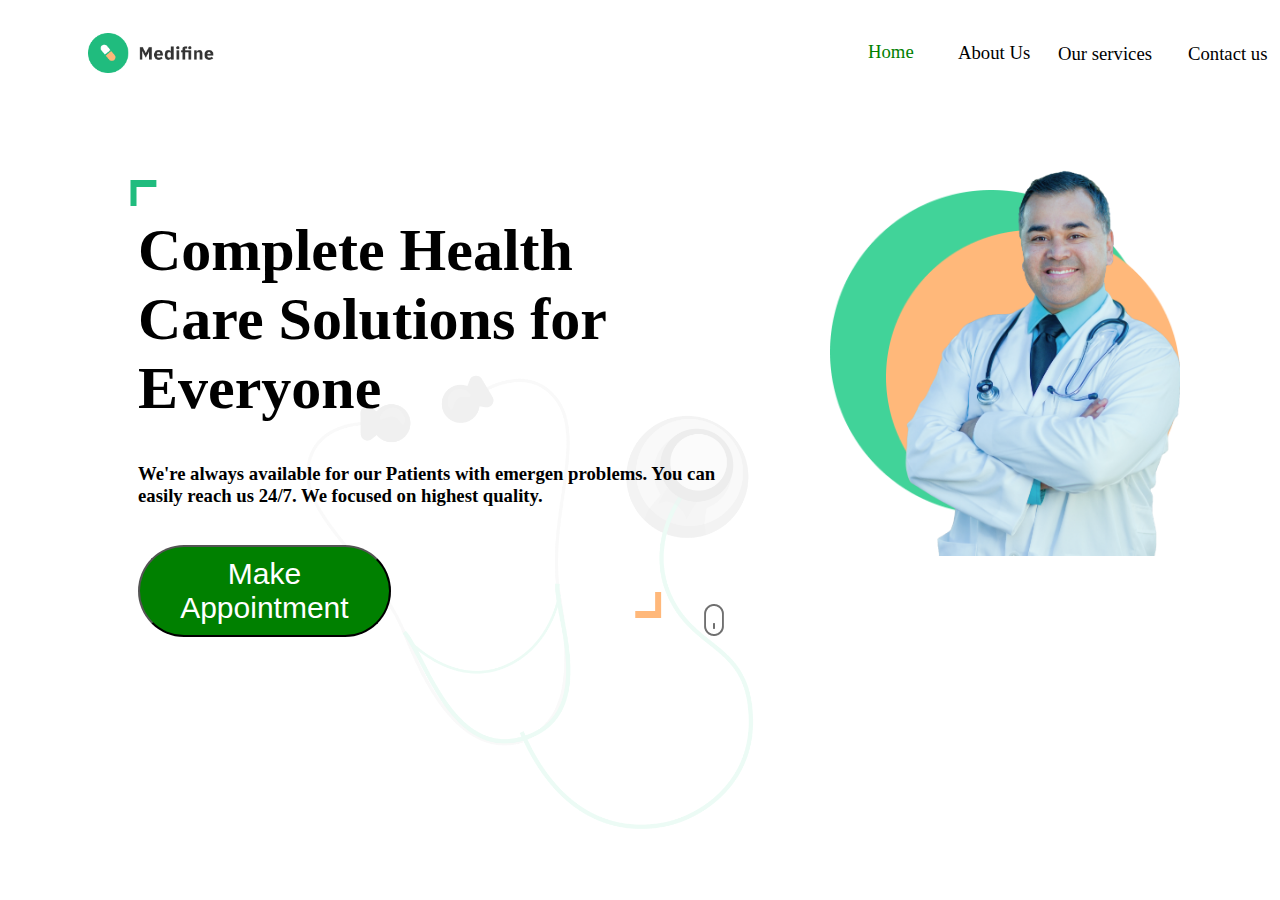
<file: Project 2/index.html>
<!DOCTYPE html>
<html lang="en">
<head>
    <meta charset="UTF-8">
    <meta http-equiv="X-UA-Compatible" content="IE=edge">
    <meta name="viewport" content="width=device-width, initial-scale=1.0">
    <title>Document</title>
    <link rel = "stylesheet" href = "index.css">
</head>
<body style = "overflow: hidden;">
    <img src = "images/logo.png" class = "logo">
    <h3 class = "t1">Home</h3>
    <h3 class = "t2">About Us</h3>
    <h3 class = "t3">Our services</h3>
    <h3 class = "t4">Contact us</h3>
    <img src = "images/topAngle.png"class = "img2">
    <img src = "images/stethoscope.png"class = "img1">
    <h1 class = "head">Complete Health <br> Care Solutions for<br>Everyone</h1>
    <h3 class = "t5">We're always available for our Patients with emergen problems. You can<br>easily reach us 24/7. We focused on highest quality.</h3>
    <button class = "btn">Make Appointment</button>
    <img src = "images/bottomAngle.png"class = "img3">
    <img src = "images/mouse.png"class = "img4">
    <img src = "images/greenBox.png" class = "img5">
    <img src = "images/yellowBox.png" class = "img6">
    <img src = "images/doctor.png" class = "img7">

    
</body>
</html>
</file>
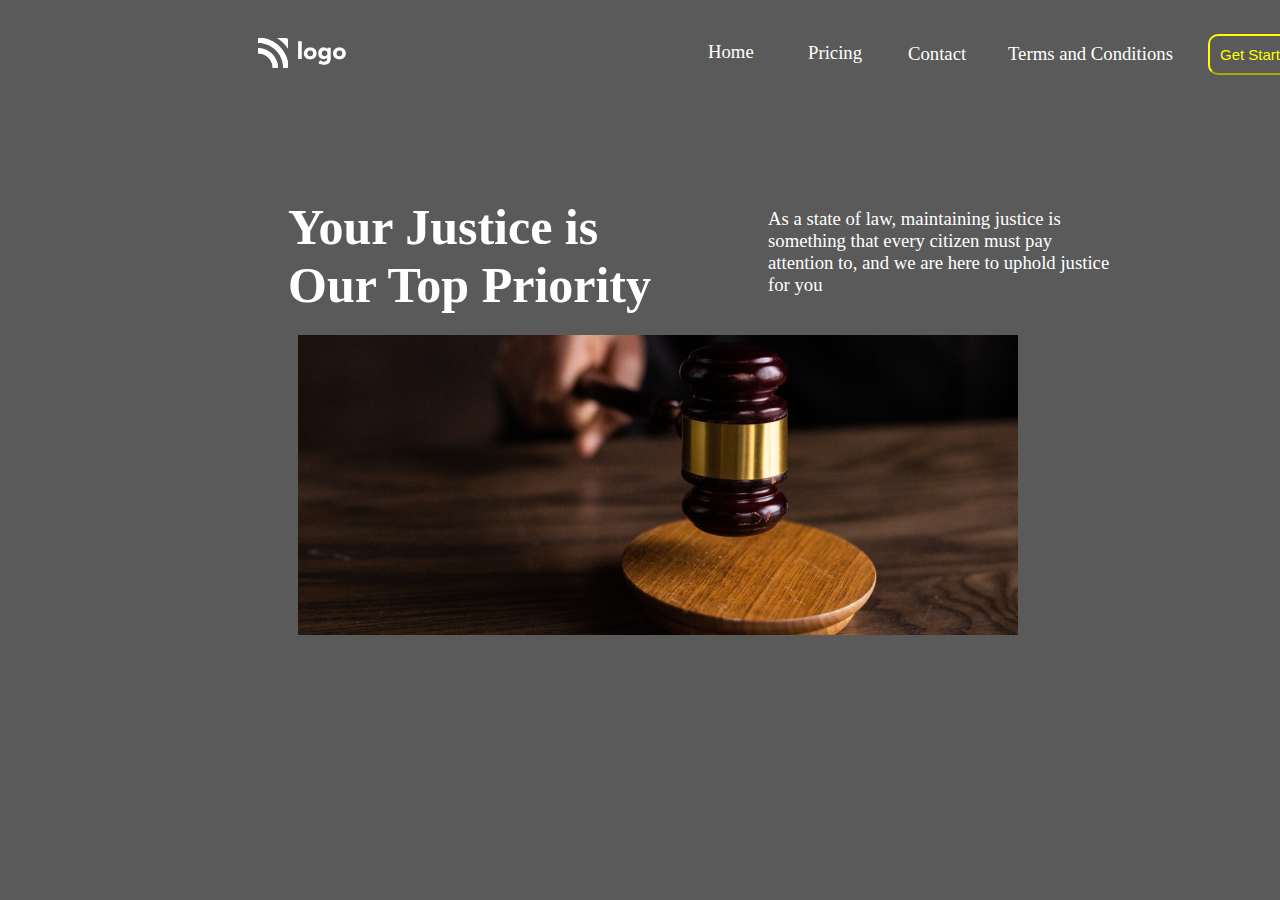
<file: Project 3/index.html>
<!DOCTYPE html>
<html lang="en">
<head>
    <meta charset="UTF-8">
    <meta http-equiv="X-UA-Compatible" content="IE=edge">
    <meta name="viewport" content="width=device-width, initial-scale=1.0">
    <title>Document</title>
    <link rel = "stylesheet" href = "index.css">

</head>
<body style = "background-color: #5A5A5A; overflow: hidden;">
    <img src = "assets/white-logo.png" class = "logo">
    <h3 class = "t1">Home</h3>
    <h3 class = "t2">Pricing</h3>
    <h3 class = "t3">Contact</h3>
    <h3 class = "t4">Terms and Conditions</h3>
    <button class = "btn">Get Started</button>
    <h1 class = "head">Your Justice is <br> Our Top Priority</h1>
    <h3 class = "t5">As a state of law, maintaining justice is<br>something that every citizen must pay<br> attention to, and we are here to uphold justice<br> for you</h3>
    <img src = "assets/banner.png"class = "img1">


</body>
</html>
</file>
<file: Project 2/index.css>
.logo{
    position: relative;
    left : 80px;
    width : 10%;
    top: 25px;
}
.t1{
    position: relative;
    left : 860px;
    color: green;
    bottom: 30px;
    font-weight: lighter;
}
.t2{
    position: relative;
    left : 950px;
    bottom: 70px;
    font-weight: lighter;
}
.t3{
    position: relative;
    left : 1050px;
    bottom: 110px;
    font-weight: lighter;
}
.t4{
    position: relative;
    left : 1180px;
    bottom: 150px;
    font-weight: lighter;
}
.img1{
    width : 40%;
    position: absolute;
    bottom : 40px;
    left : 280px;
}
.head{
    position: relative;
    left: 130px;
    bottom: 40px;
    font-size: 60px;
}
.img2{
    position: absolute;
    top : 180px;
    left : 130px;
}
.t5{
    position: relative;
    left : 130px;
    bottom : 40px;
}
.btn{
    position: relative;
    left : 130px;
    bottom : 20px;
    border-radius: 50px;
    width: 20%;
    padding-left: 10px;
    padding-top: 10px;
    padding-right: 10px;
    padding-bottom: 10px;
    background-color: green;
    color: white;
    font-size: 30px;
}
.img3{
    position: relative;
    left : 370px;
    bottom : 20px;
}
.img4{
    position: relative;
    left : 400px;
}
.img5{
    position: absolute;
    width : 25%;
    right : 130px;
    top : 190px;
}
.img6{
    position: absolute;
    width : 23%;
    right : 100px;
    top : 230px;
}
.img7{
    position: absolute;
    width : 23%;
    right : 100px;
    top : 150px;
}
</file>
<file: Project 3/index.css>
.logo{
    position: relative;
    left : 250px;
    width : 7%;
    top : 30px;
}
.t1{
    position: relative;
    left : 700px;
    bottom:20px;
    color: white;
    font-weight: lighter;
}
.t2{
    position: relative;
    left : 800px;
    bottom:60px;
    color: white;
    font-weight: lighter;
}
.t3{
    position: relative;
    left : 900px;
    bottom:100px;
    color: white;
    font-weight: lighter;
}
.t4{
    position: relative;
    left : 1000px;
    bottom:140px;
    color: white;
    font-weight: lighter;
}
.btn{
    position: relative;
    left : 1200px;
    bottom:190px;
    color: yellow;
    font-weight: lighter;
    background-color:#5A5A5A;
    border-color: yellow;
    border-radius: 10px;
    padding-left: 10px;
    padding-top: 10px;
    padding-bottom: 10px;
    padding-right: 10px;
    font-size: 15px;
}
.head{
    position: relative;
    color: white;
    left : 280px;
    bottom: 100px;
    font-weight: bolder;
    font-size: 50px;
}
.t5{
    position: relative;
    color: white;
    left : 760px;
    bottom: 240px;
    font-weight: lighter;
}
.img1{
    width : 57%;
    
    position: relative;
    left : 290px;
    bottom : 220px;
}
</file>
